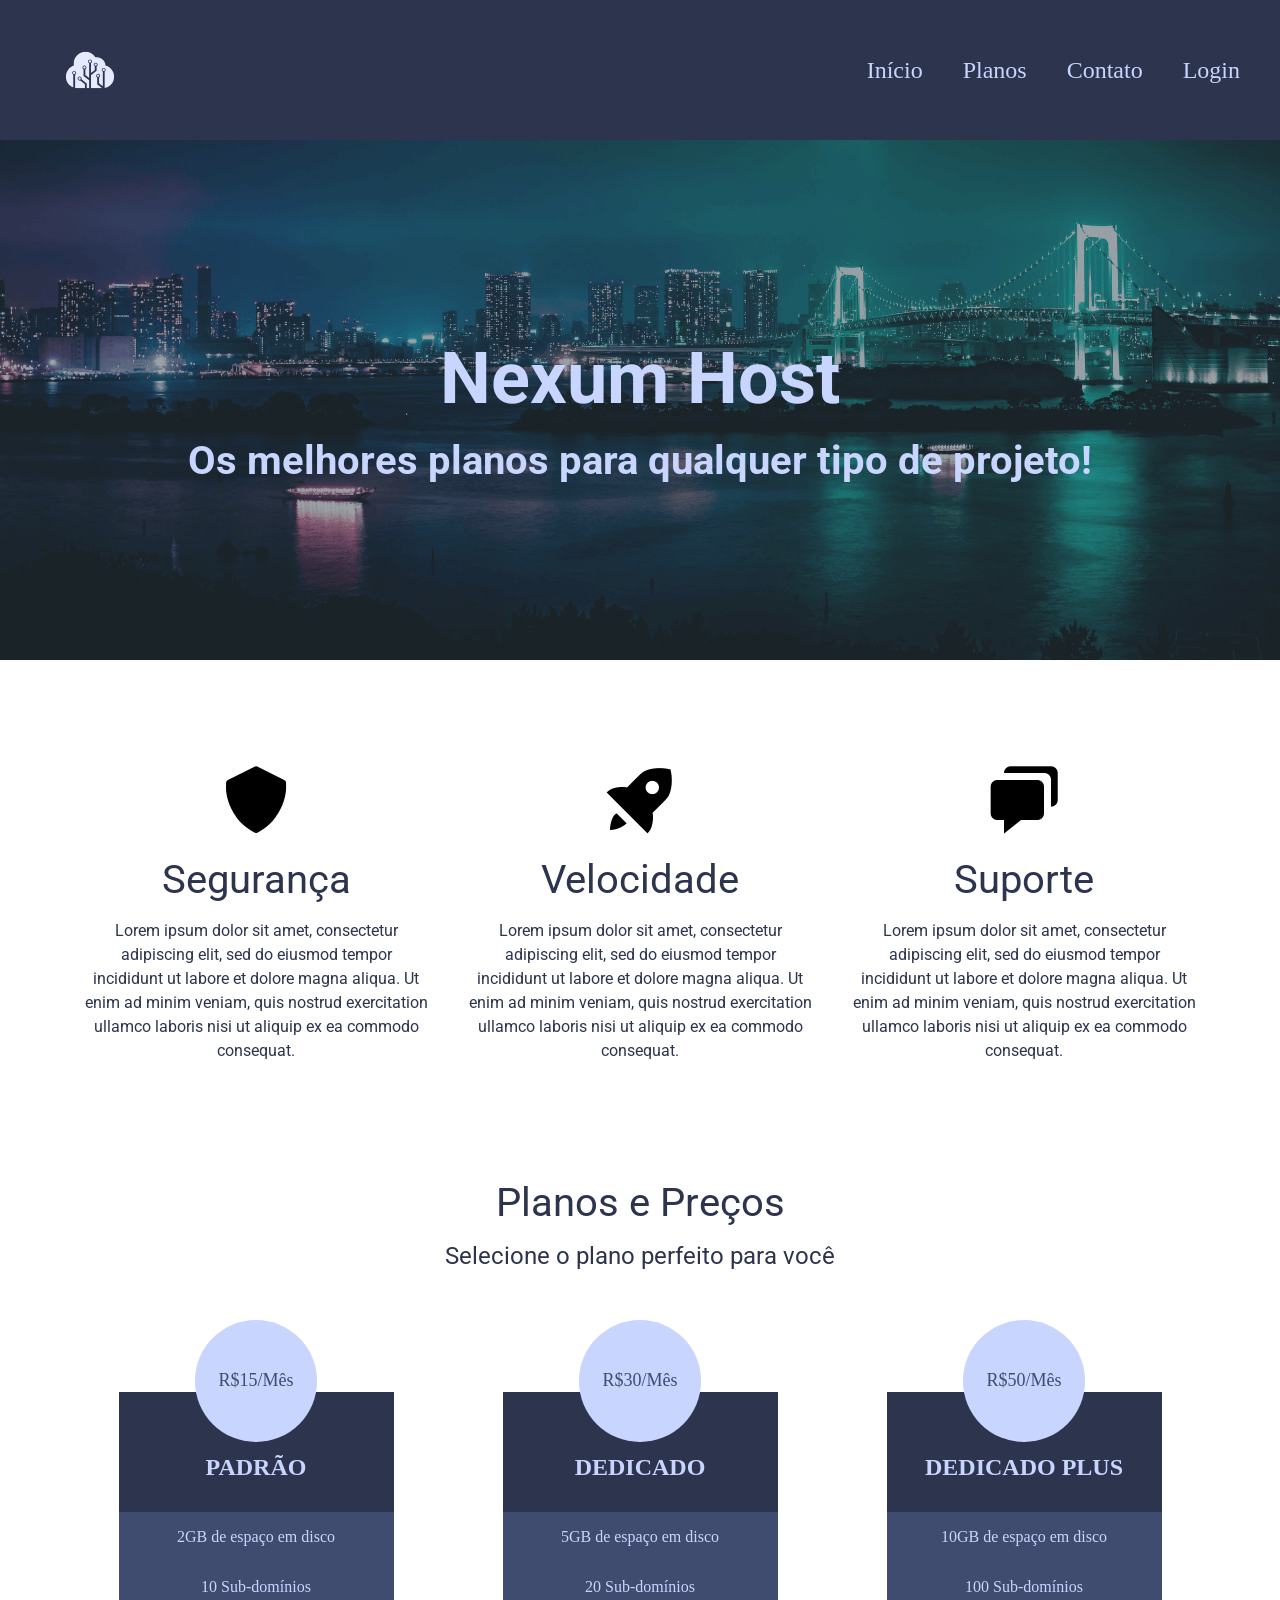
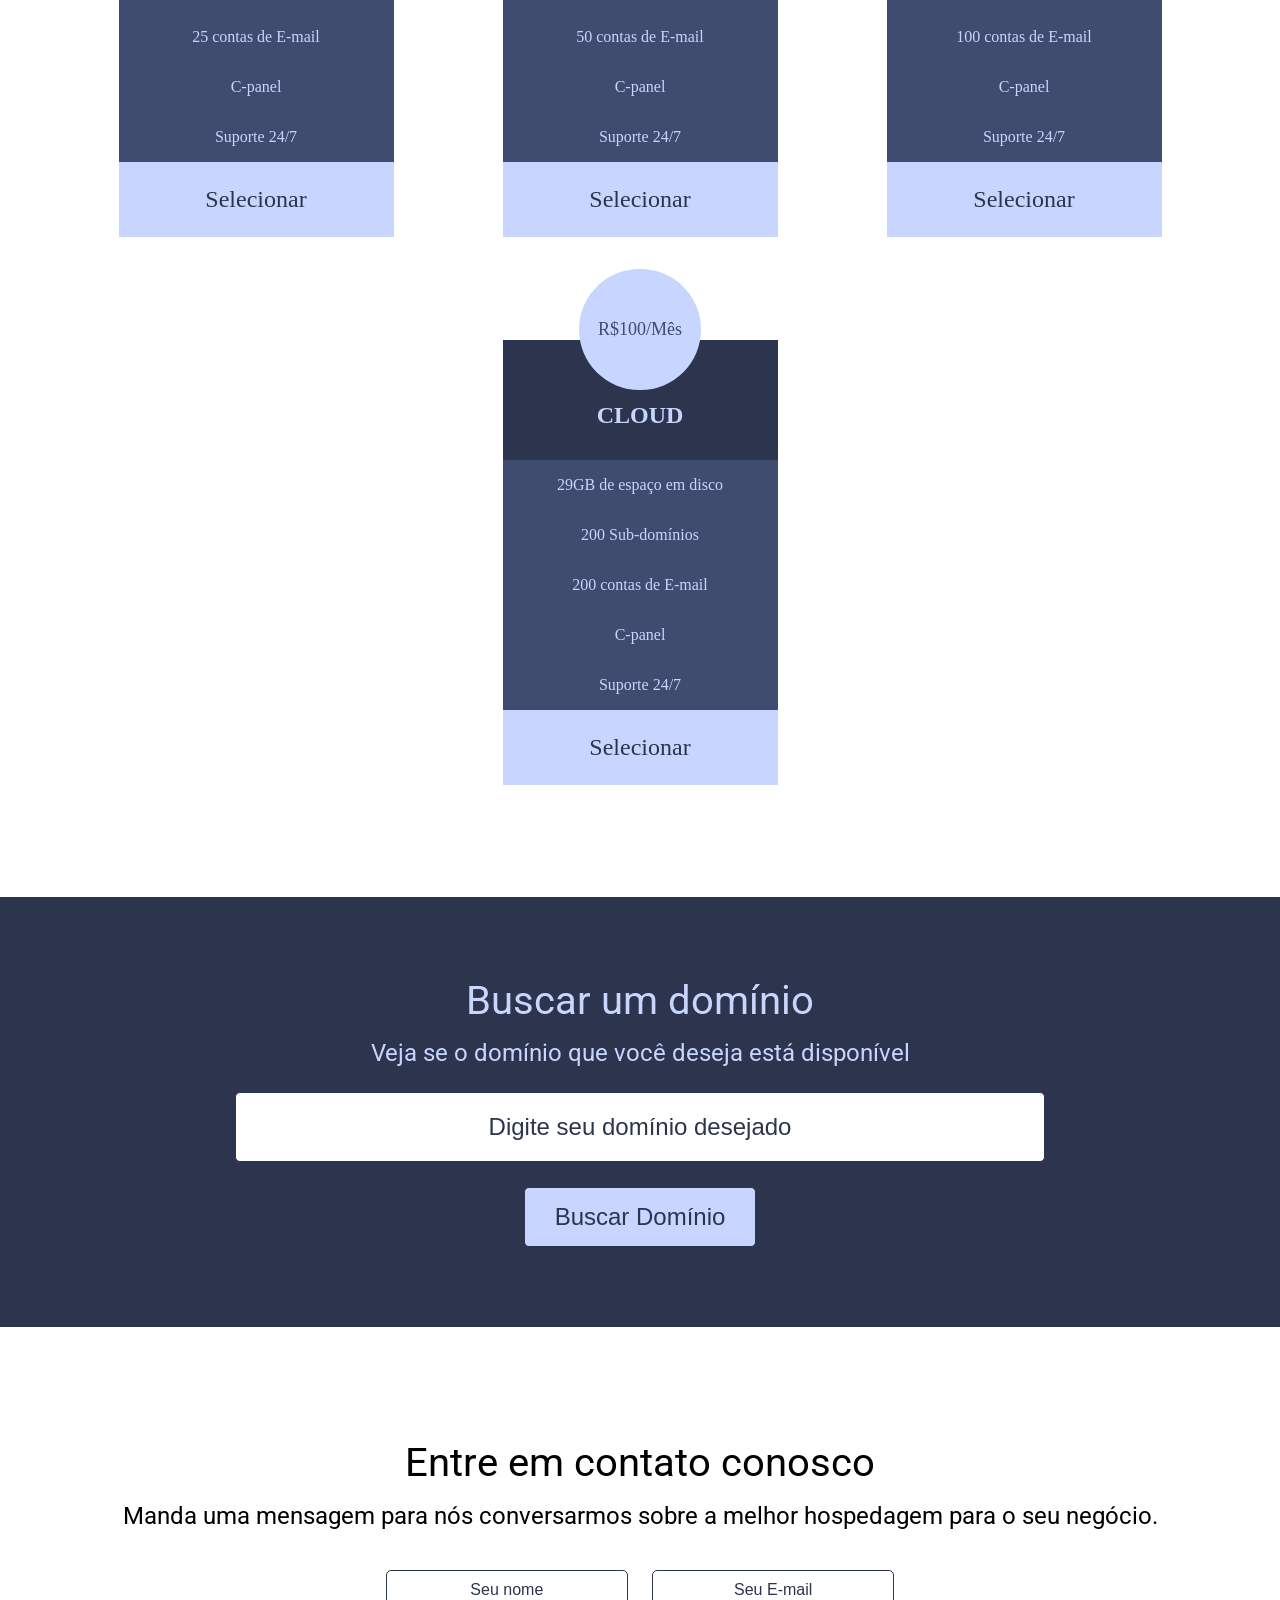
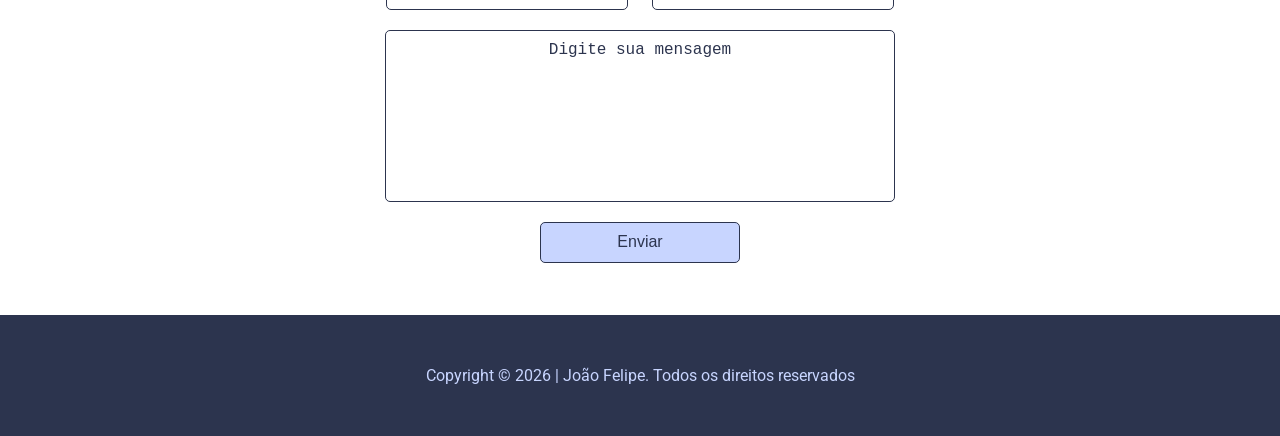
<file: index.html>
<!DOCTYPE html>
<html lang="pt-br">
<head>
    <meta charset="UTF-8">
    <meta http-equiv="X-UA-Compatible" content="IE=edge">
    <meta name="viewport" content="width=device-width, initial-scale=1.0">
    <title>Nexum Host</title>
    <link rel="apple-touch-icon" sizes="180x180" href="favicon/apple-touch-icon.png">
    <link rel="icon" type="image/png" sizes="32x32" href="favicon/favicon-32x32.png">
    <link rel="icon" type="image/png" sizes="16x16" href="favicon/favicon-16x16.png">
    <link rel="manifest" href="favicon/site.webmanifest">
    <link rel="mask-icon" href="favicon/safari-pinned-tab.svg" color="#2c344e">
    <link rel="shortcut icon" href="favicon/favicon.ico">
    <meta name="msapplication-TileColor" content="#2c344e">
    <meta name="msapplication-config" content="favicon/browserconfig.xml">
    <meta name="theme-color" content="#2c344e">
    <link rel="stylesheet" href="/css/style.css">
    <link href='https://unpkg.com/boxicons@2.1.2/css/boxicons.min.css' rel='stylesheet'>
    <link href="https://fonts.googleapis.com/css2?family=Roboto:ital,wght@0,300;0,400;0,700;1,300;1,400;1,700&display=swap" rel="stylesheet">
</head>
<body>
    <header>
        <nav class="menu-container">
            <input type="checkbox" aria-label="Toggle menu"/>
            <span></span>
            <span></span>
            <span></span>
            <a href="" class="menu-logo">
                <img src="/img/logo.svg" alt="Logo"/>
            </a>
            <div class="menu">
                <ul>
                    <li>
                        <a href="#main-banner">Início</a>
                    </li>
                    <li>
                        <a href="#pricing-container">Planos</a>
                    </li>
                    <li>
                        <a href="#contact-container">Contato</a>
                    </li>
                    <li>
                        <a href="#">Login</a>
                    </li>
                </ul>
            </div>
        </nav>
    </header>
    <main>
        <section id="main-banner">
            <h1>Nexum Host</h1>
            <p>Os melhores planos para qualquer tipo de projeto!</p>
        </section>
        <section id="specialties-container">
            <ul>
                <li>
                    <i class='bx bxs-shield'></i>
                    <h1>Segurança</h1>
                    <p>Lorem ipsum dolor sit amet, consectetur adipiscing elit, sed do eiusmod tempor incididunt ut labore et dolore magna aliqua. Ut enim ad minim veniam, quis nostrud exercitation ullamco laboris nisi ut aliquip ex ea commodo consequat.</p>
                </li>
                <li>
                    <i class='bx bxs-rocket'></i>
                    <h1>Velocidade</h1>
                    <p>Lorem ipsum dolor sit amet, consectetur adipiscing elit, sed do eiusmod tempor incididunt ut labore et dolore magna aliqua. Ut enim ad minim veniam, quis nostrud exercitation ullamco laboris nisi ut aliquip ex ea commodo consequat.</p>
                </li>
                <li>
                    <i class='bx bxs-chat'></i>
                    <h1>Suporte</h1>
                    <p>Lorem ipsum dolor sit amet, consectetur adipiscing elit, sed do eiusmod tempor incididunt ut labore et dolore magna aliqua. Ut enim ad minim veniam, quis nostrud exercitation ullamco laboris nisi ut aliquip ex ea commodo consequat.</p>
                </li>
            </ul>
        </section>
        <section id="pricing-container">
            <h1>Planos e Preços</h1>
            <p>Selecione o plano perfeito para você</p>
            <div id="plans-container">
                <div class="plan">
                    <ul>
                        <li class="price">R$15/Mês</li>
                        <li class="plan-name">Padrão</li>
                        <li>2GB de espaço em disco</li>
                        <li>10 Sub-domínios</li>
                        <li>25 contas de E-mail</li>
                        <li>C-panel</li>
                        <li>Suporte 24/7</li>
                        <li class="plan-btn">Selecionar</li>
                    </ul>
                </div>
                <div class="plan">
                    <ul>
                        <li class="price">R$30/Mês</li>
                        <li class="plan-name">Dedicado</li>
                        <li>5GB de espaço em disco</li>
                        <li>20 Sub-domínios</li>
                        <li>50 contas de E-mail</li>
                        <li>C-panel</li>
                        <li>Suporte 24/7</li>
                        <li class="plan-btn">Selecionar</li>
                    </ul>
                </div>
                <div class="plan">
                    <ul>
                        <li class="price">R$50/Mês</li>
                        <li class="plan-name">Dedicado Plus</li>
                        <li>10GB de espaço em disco</li>
                        <li>100 Sub-domínios</li>
                        <li>100 contas de E-mail</li>
                        <li>C-panel</li>
                        <li>Suporte 24/7</li>
                        <li class="plan-btn">Selecionar</li>
                    </ul>
                </div>   
                <div class="plan">
                    <ul>
                        <li class="price">R$100/Mês</li>
                        <li class="plan-name">Cloud</li>
                        <li>29GB de espaço em disco</li>
                        <li>200 Sub-domínios</li>
                        <li>200 contas de E-mail</li>
                        <li>C-panel</li>
                        <li>Suporte 24/7</li>
                        <li class="plan-btn">Selecionar</li>
                    </ul>
                </div>
            </div>
        </section>
        <section id="searchdomain-container">
            <h2>Buscar um domínio</h2>
            <p>Veja se o domínio que você deseja está disponível</p>
            <form>
                <input type="text" name="dominio" id="dominio" placeholder="Digite seu domínio desejado">
                <input type="submit" value="Buscar Domínio">
            </form>
        </section>
        <section id="contact-container">
            <h3>Entre em contato conosco</h3>
            <p>Manda uma mensagem para nós conversarmos sobre a melhor hospedagem para o seu negócio.</p>
            <form>
                <input type="text" name="nome" id="nome" required placeholder="Seu nome">
                <input type="email" name="email" id="email" required placeholder="Seu E-mail">
                <textarea name="mensagem" id="mensagem" required placeholder="Digite sua mensagem"></textarea>
                <input type="submit" value="Enviar">
            </form>
        </section>
    </main>
    <footer>
        <p>Copyright &copy; <span id="year"></span> | João Felipe. Todos os direitos reservados</p>
    </footer>
    <script src="/js/script.js"></script>
</body>
</html>
</file>
<file: css/style.css>
/* Reset */

html, body, div, span, applet, object, iframe,
h1, h2, h3, h4, h5, h6, p, blockquote, pre,
a, abbr, acronym, address, big, cite, code,
del, dfn, em, img, ins, kbd, q, s, samp,
small, strike, strong, sub, sup, tt, var,
b, u, i, center,
dl, dt, dd, ol, ul, li,
fieldset, form, label, legend,
table, caption, tbody, tfoot, thead, tr, th, td,
article, aside, canvas, details, embed, 
figure, figcaption, footer, header, hgroup, 
menu, nav, output, ruby, section, summary,
time, mark, audio, video {
	border: 0;
	font-size: 100%;
	font: inherit;
	margin: 0;
	padding: 0;
	vertical-align: baseline;
}

/* General */

html,
body {
    overflow-x: hidden;
}

h1, 
h2, 
h3, 
p {
    font-family: 'Roboto', sans-serif;
}

/* Menu */

.menu-container {
    -webkit-user-select: none;
    align-items: center;
    background: #2C344E;
    box-sizing: border-box;
    color: #C8D5FF;
    display: flex;
    padding: 20px;
    position: fixed;
    user-select: none;
    width: 100%;
    z-index: 1;
}
  
.menu-container input {
    -webkit-touch-callout: none;
    cursor: pointer;
    display: block;
    height: 25px;
    margin: 0;
    opacity: 0;
    position: absolute;
    width: 35px;
    z-index: 2; 
}

.menu-container .menu-logo {
    line-height: 0;
    margin: 0 20px;
}
  
.menu-container .menu-logo img {
    max-height: 100px;
    max-width: 100px;
}
  
.menu-container .menu {
    display: flex;
    justify-content: flex-end;
}

.menu-container a {
    color: #2C344E;
    text-decoration: none;
    transition: color 0.3s ease;
}
  
.menu-container a:hover {
    color: #E4EAFF;
}
  
/* Burger */

.menu-container span {
    background: #C8D5FF;
    border-radius: 3px;
    display: block;
    height: 4px;
    margin-bottom: 5px;
    position: relative;
    transform-origin: 4px 0px;
    transition: transform 0.5s cubic-bezier(0.77,0.2,0.05,1.0), background 0.5s cubic-bezier(0.77,0.2,0.05,1.0), opacity 0.55s ease;
    width: 33px;
    z-index: 1;
}

.menu-container span:first-child {
    transform-origin: 0% 0%;
}
  
.menu-container span:nth-child(3) {
    transform-origin: 0% 100%;
}

.menu-container input:checked ~ span {
    background: #2C344E;
    opacity: 1;
    transform: rotate(45deg) translate(3px,-1px);
}
  
.menu-container input:checked ~ span:nth-child(3) {
    transform: rotate(-45deg) translate(-5px,11px);
}

.menu-container input:checked ~ span:nth-child(4) {
    opacity: 0;
    transform: rotate(0deg) scale(0.2, 0.2);
}
  
.menu-container ul {
    list-style: none;
}
  
.menu-container li {
    font-size: 1.5rem;
    padding: 10px 0;
}

/* Banner */

#main-banner {
    background-image: url(/img/banner.png);
    background-position: center;
    background-size: cover;
    padding-bottom: 10rem;
    padding-top: 20rem;
    position: relative;
}

#main-banner h1, 
#main-banner p {
    color: #C8D5FF;
    font-weight: bold;
    text-align: center;
}

#main-banner h1 {
    font-size: 4.5rem;
    margin: 1rem;
}

#main-banner p {
    font-size: 2.5rem;
    margin: 1rem;
}

/* Specialties */

#specialties-container {
    padding: 5rem 0;
}

#specialties-container ul {
    display: flex;
    margin-left: auto;
    margin: auto;  
    position: relative;
    width: 90%;
}

#specialties-container ul li {
    flex: 1 1 12.5rem;
    list-style: none;
    padding: 1.25rem;
    text-align: center;
}

#specialties-container ul li i {
    font-size: 5rem;
}

#specialties-container ul li h1 {
    color: #2C344E;
    font-size: 2.5rem;
    margin: 1rem;
}

#specialties-container ul li p {
    color: #2C344E;
    line-height: 1.5rem;
}

/* Pricing */

#pricing-container {
    padding-bottom: 5rem;
    text-align: center;
}

#pricing-container h1 {
    color: #2C344E;
    font-size: 2.5rem;
    margin: 1rem;
}

#pricing-container p {
    color: #2C344E;
    font-size: 1.5rem;
    margin: 1rem;
}

#plans-container {
	display: flex;
	justify-content: space-between;
	margin-top: 3.125rem;
	position: relative;
    margin-left: auto;
    margin-right: auto;
    width: 90%;
}

#plans-container .plan {
	flex: 1 1 12.6rem;
	margin-left: 1.26rem;
	margin-right: 1.26rem;
    max-width: 17.188rem;
}


#plans-container .plan li {
    background-color: #3F4B6F;
    color: #C8D5FF;
    height: 3.126rem;
    line-height: 3.126rem;
    list-style: none;
}

#plans-container .plan .price {
    background-color: #C8D5FF;
    border-radius: 50%;
    color: #3F4B6F;
    font-size: 1.125rem;
    height: 7.6rem;
    line-height: 7.5rem;
    margin-bottom: -3.125rem;
    margin-left: auto;
    margin-right: auto;
    position: relative;
    text-align: center;
    width: 7.6rem;
}

#plans-container .plan .plan-name {
    background-color: #2C344E;
    color: #C8D5FF;
    font-size: 1.5rem;
    font-weight: bold;
    padding-bottom: 1.25rem;
    padding-left: .5rem;
    padding-right: .5rem;
    padding-top: 3.125rem;
    text-transform: uppercase;
}

#plans-container .plan .plan-btn {
    background-color: #C8D5FF;
    color: #2C344E;
    cursor: pointer;
    font-size: 1.5rem;
    height: 4.688rem;
    line-height: 4.688rem;
    margin-bottom: 2rem;
    transition: .5s;
}

#plans-container .plan .plan-btn:hover {
    background-color: #E4EAFF;
}

/* Search Domain */

#searchdomain-container {
    background-color: #2C344E;
    padding: 5rem 0;
    text-align: center;
}

#searchdomain-container h2 {
    color: #C8D5FF;
    font-size: 2.5rem;
    margin-bottom: 0.938rem;
}

#searchdomain-container p {
    color: #C8D5FF;
    font-size: 1.5rem;
    margin-bottom: 1.564rem;
}

#searchdomain-container input {
    border-radius: 0.314rem;
    border: 0.064rem solid #2C344E;
    display: block;
    margin-left: auto;
    margin-right: auto;
    position: relative;
}

#searchdomain-container input[type=text] {
    font-size: 1.5rem;
    margin-bottom: 1.563rem;
    padding: 1.25rem;
    width: 60%;
}

#searchdomain-container input[type=text]:focus {
    background-color: #E4EAFF;
    outline: none;
}

#searchdomain-container input::placeholder {
    color: #2C344E;
    text-align: center;
}

#searchdomain-container input[type=submit] {
   background-color: #C8D5FF;
   color: #2C344E;
   cursor: pointer;
   font-size: 1.5rem;
   padding: 0.938rem 1.876rem;
   transition: .5s;
}

#searchdomain-container input[type=submit]:hover {
    background-color: #E4EAFF;
}

/* Contact */

#contact-container {
    padding-bottom: 2rem;
    padding-top: 6rem;
    text-align: center;
}

#contact-container h3 {
    font-size: 2.5rem;
    margin: 1rem;
}

#contact-container p {
    font-size: 1.5rem;
    margin-bottom: 2.5rem;
    margin-left: 1rem;
    margin-right: 1rem;
}

#contact-container input, 
#contact-container textarea {
    border-radius: 0.314rem;
    border: 0.064rem solid #2C344E;
    font-size: 1rem;
    margin-bottom: 1.25rem;
    margin-left: 0.626rem;
    margin-right: 0.626rem;
    padding: 0.626rem 1.26rem;
    width: 12.5rem;
}

#contact-container textarea {
    display: block;
    height: 9.376rem;
    margin-left: auto;
    margin-right: auto;
    position: relative;
    resize: none;
    width: 29.25rem;
}

#contact-container input:focus, 
#contact-container textarea:focus {
    background-color: #E4EAFF;
    outline: none;
}

#contact-container input::placeholder, 
#contact-container textarea::placeholder {
    color: #2C344E;
    text-align: center;
}

#contact-container input[type="submit"] {
    background-color: #C8D5FF;
    color: #2C344E;
    cursor: pointer;
    display: block;
    margin-left: auto;
    margin-right: auto;
    position: relative;
    transition: .5s;
}

#contact-container input[type="submit"]:hover {
    background-color: #E4EAFF;
}

/* Footer */

footer {
    align-items: center;
    background-color: #2C344E;;
    color: #C8D5FF;
    display: flex;
    font-size: 1rem;
    height: 6rem;
    justify-content: center;
    padding: 1%;
    position: relative;
    text-align: center;
    width: auto;
}

/* Scrollbar */

::-webkit-scrollbar {
    width: 1rem;
}
  
::-webkit-scrollbar-thumb {
    background: #2C344E;
    border-radius: 4rem;
}

::-webkit-scrollbar-track {
    background-color: #C8D5FF;
}

/* Responsiveness */

@media screen and (max-width: 1300px) {

    #specialties-container ul,
    #plans-container {
        flex-wrap: wrap;
    }

    #plans-container {
        justify-content: space-around;
    }

    #plans-container .plan {
        flex-basis: 35%;
    }
}

@media screen and (max-width: 1100px) {

    #plans-container {
        width: 95%;
    }
    
    #plans-container .plan {
        margin-left: 0.314rem;
        margin-right: 0.314rem;
    }
}

@media only screen and (max-width: 699px) { 

    .menu-container {
        align-items: flex-end;
        flex-direction: column;
    }
    
    .menu-container .menu-logo {
        left: 0;
        position: absolute;
        top: 50%;
        transform: translateY(-50%);
    }
  
    .menu-container .menu-logo img {
        max-height: 50px;
        max-width: 50px;
    }
  
    .menu-container .menu {
        -webkit-font-smoothing: antialiased;
        background: #C8D5FF;
        box-sizing: border-box;
        display: flex;
        justify-content: center;
        margin: -20px;
        padding: 75px 50px 50px;
        position: absolute;
        right: -300px;
        top: 0;
        transform-origin: 0% 0%;
        transform: translateX(0%);
        transition: transform 0.5s cubic-bezier(0.77,0.2,0.05,1.0);
        width: 300px;
    }
  
    .menu-container input:checked ~ .menu {
        transform: translateX(-100%);
    }

    #main-banner h1 {
        font-size: 3.5rem;
    }

    #main-banner p {
        font-size: 2.5rem;
    }

}

@media screen and (max-width: 576px) {

    #main-banner h1 {
        font-size: 2.5rem;
    }

    #main-banner p {
        font-size: 1.5rem;
    }

    #plans-container {
        justify-content: center;
    }

    #plans-container .plan {
        flex-basis: 100%;
        max-width: 60%;
        width: 60%;
    }

    #searchdomain-container, 
    #contact-container {
        padding: 3rem 2rem;
    }

	#searchdomain-container input[type=text], 
    #searchdomain-container input[type=submit] {
        box-sizing: border-box;
        width: 100%;
    }

    #contact-container p {
        margin-left: 0rem;
        margin-right: 0rem;
    }

    #contact-container input, 
    #contact-container textarea {
        box-sizing: border-box;
        display: block;
        margin-left: 0;
        margin-right: 0;
        width: 100%;
    }

    footer {
        box-sizing: border-box;
        font-size: .8rem;
        width: 100%;
    }
}

@media screen and (max-width: 500px) {

    #plans-container .plan {
        max-width: 80%;
        width: 80%;
    }
}

@media screen and (max-width: 420px) {

    #main-banner {
        padding-bottom: 5rem;
        padding-top: 10rem;
    }

    #searchdomain-container input::placeholder {
        font-size: 1.2rem;
    }
}

@media only screen and (min-width: 700px) { 

    .menu-container {
        width: 100%;
    }
  
    .menu-container input,
    .menu-container span {
        display: none;
    }
  
    .menu-container a {
        color: #C8D5FF;
    }

    .menu-container .menu {
        display: flex;
        position: relative;
        width: 100%;
    }
  
    .menu-container .menu ul {
        display: flex;
        padding: 0;
    }
  
    .menu-container .menu li {
        padding: 0 20px;
    }
}
</file>
